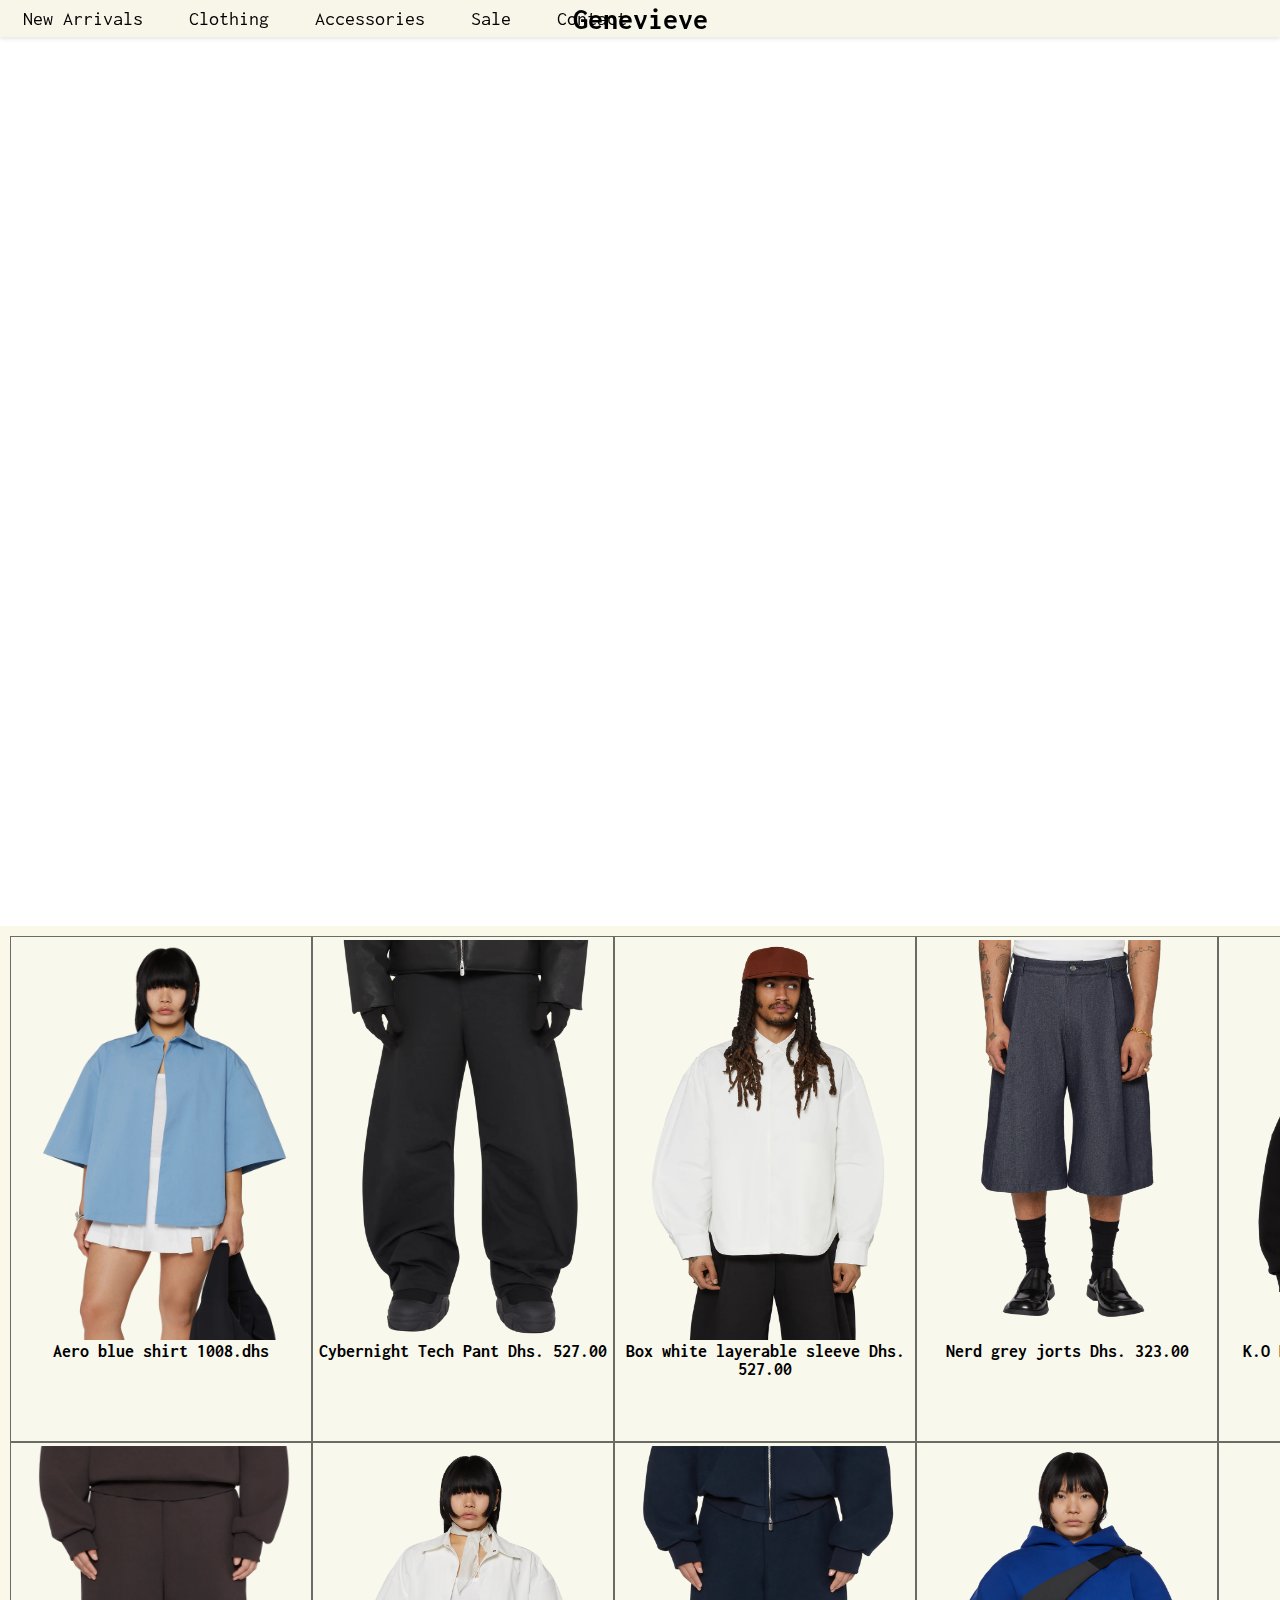
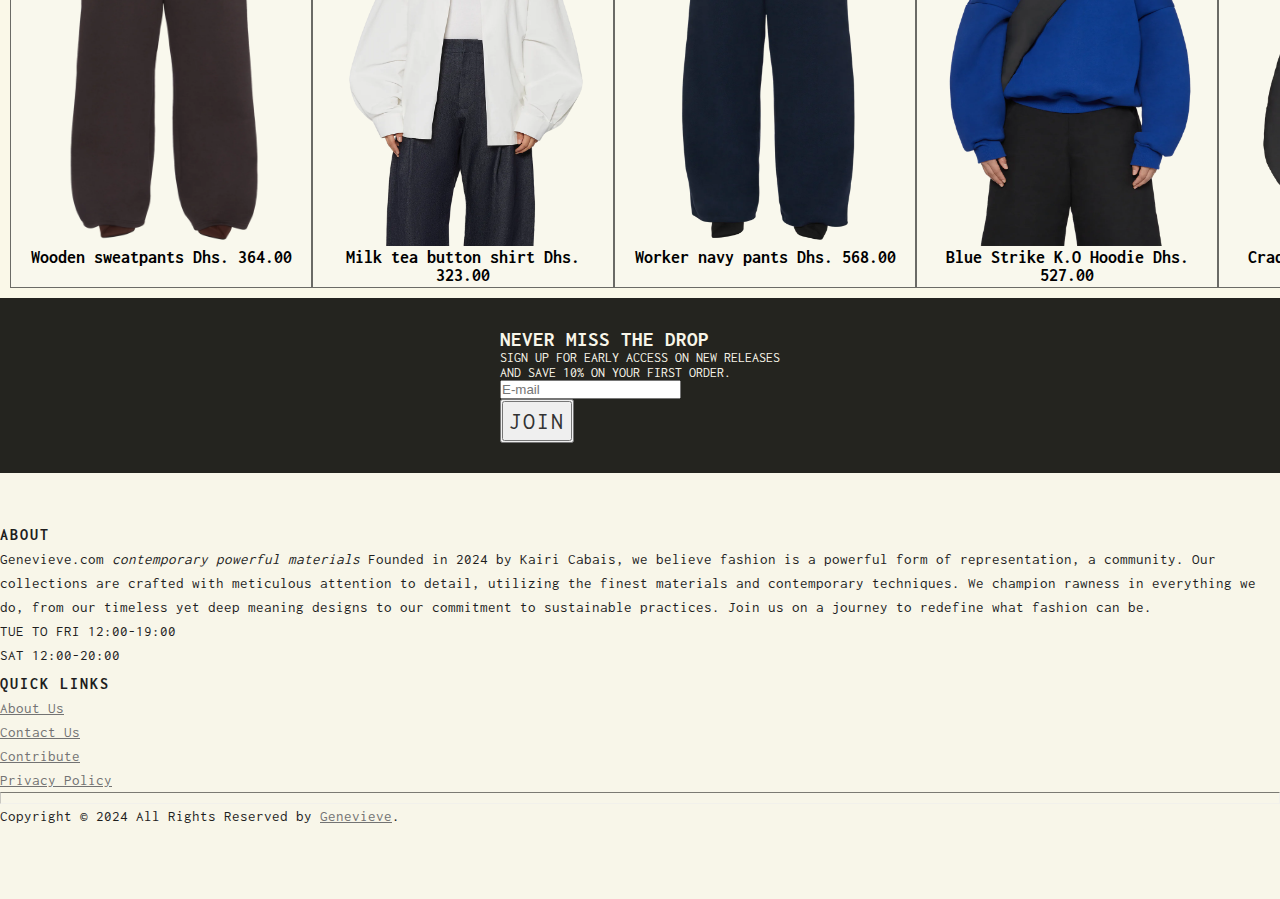
<file: index.html>
<!DOCTYPE html>
<html lang="en">
<head>
    <meta charset="UTF-8">
    <meta name="viewport" content="width=device-width, initial-scale=1.0">
    <link rel="stylesheet" href="style.css"> 
    <link rel="javascript" href="home.js">
    <title>Bruhh.</title>
</head>
<body>
  <script src="home.js"></script>

  <div class="navbar"></div>
    
<!--navbar with logo-->
  <header>
      <nav>
          <ul>
            <li><a href="sale.html">New Arrivals</a></li>
            <li><a href="sale.html">Clothing</a>
              <ul>
                <li><a href="sale.html">Permanent</a></li>
                <li><a href="sale.html">Shirts & Tops</a></li>
                <li><a href="sale.html">T-shirts</a></li>
                <li><a href="sale.html">Dresses</a></li>
                <li><a href="sale.html">Pants & Shorts</a></li>
                <li><a href="sale.html">Pullovers & Sweatershirts</a></li>
                <li><a href="sale.html">Premium</a></li>
                <li><a href="sale.html">Sale</a></li>
              </ul>
            </li>
            <li><a href="#">Accessories</a></li>
            <li><a href="sale.html">Sale</a></li>
            <li><a href="contact.html">Contact</a>
              <ul>
                <li><a href="map.html">Map</a></li>
                <li><a href="#">Form</a></li>
              </ul>
            </li>
          </ul>
            <!-- Centered logo link -->
<div class="topnav-centered">
  <a href="index.html" class="active">Genevieve</a>
</div>
        </nav>
</header>


<!-- automatic Image slideshow-->
<h2 class="w3-center">Automatic Slideshow</h2>
<!-- first img slideshow-->
<div class="slides slowFade">
  <div class="slide">
      <img src="img folder/slideshow01.jpeg" alt="img"/>
  </div>
  <div class="slide">
      <img src="img folder/slideshow02.jpeg" alt="img"/>
  </div>
  <div class="slide">
      <img src="img folder/slideshow03.jpeg" alt="img"/>
  </div>
  <div class="slide">
    <img src="img folder/slideshow04.jpeg" alt="img"/>
  </div>
</div>


<!-- container for products-->
<div class="grid-container">
   <!-- product 1 -->
  <div class="grid-item">
    <img src="img folder/01.png" alt="Aero blue shirt">
        <h2>Aero blue shirt                 1008.dhs</h2>
  </div>
  <!-- product 2 -->
  <div class="grid-item">
    <img src="img folder/02.png" alt="Cybernight Tech Pant">
    <h2>Cybernight Tech Pant                       Dhs. 527.00</h2>
  </div>
   <!-- product 3 -->
  <div class="grid-item">
    <img src="img folder/03.png" alt="Box white layerable sleeve">
    <h2>Box white layerable sleeve                 Dhs. 527.00</h2>
    <br><br><br><br><br>
  </div>
   <!-- product 4 -->
  <div class="grid-item">
    <img src="img folder/04.png" alt="Nerd grey jorts">
    <h2>Nerd grey jorts                            Dhs. 323.00</h2>
  </div>
   <!-- product 5 -->
  <div class="grid-item">
    <img src="img folder/05.png" alt="K.O Night Hoodie">
    <h2>K.O Night Hoodie                           Dhs. 568.00</h2>
  </div>
   <!-- product 6 -->
  <div class="grid-item">
    <img src="img folder/06.png" alt="skirt">
    <h2>Wooden sweatpants                          Dhs. 364.00</h2>
  </div>
   <!-- product 7 -->
  <div class="grid-item">
    <img src="img folder/07.png" alt="Milk tea button shirt ">
    <h2>Milk tea button shirt                     Dhs. 323.00</h2>
  </div>
   <!-- product 8 -->
  <div class="grid-item">
    <img src="img folder/08.png" alt="Worker navy pants">
    <h2>Worker navy pants                         Dhs. 568.00</h2>
  </div>
   <!-- product 9 -->
  <div class="grid-item">
    <img src="img folder/09.png" alt="Blue Strike K.O Hoodie">
    <h2>Blue Strike K.O Hoodie                    Dhs. 527.00</h2>
  </div>
   <!-- product 10 -->
  <div class="grid-item">
    <img src="img folder/10.png" alt="Craddle space grey bag">
        <h2>Craddle space grey bag                Dhs. 568.00</h2>
  </div>
</div>

<!-- newsletter -->
<section class="
    pxs-newsletter
    pxs-newsletter-desktop-alignment-left
    pxs-newsletter-mobile-alignment-top
  ">
  
  <div class="pxs-newsletter-content">
    <div class="pxs-newsletter-header">
      
        <h2 class="pxs-newsletter-heading">
          NEVER MISS THE DROP
        </h2>
      

        <div class="pxs-newsletter-text">
          SIGN UP FOR EARLY ACCESS ON NEW RELEASES<br>
          AND SAVE 10% ON YOUR FIRST ORDER.
          
        </div>
    </div>

    <div class="newsletter-subscription">

  <!-- Begin Mailchimp Signup Form -->
  <div id="mc_embed_signup">
    <form action="https://uy-studio.us10.list-manage.com/subscribe/post?u=9284751802d775d29b8491886&amp;id=8ab26399f6&amp;f_id=002635e2f0" method="post" id="mc-embedded-subscribe-form" name="mc-embedded-subscribe-form" class="validate" target="_self">
      <div id="mc_embed_signup_scroll">

        <div class="mc-field-group">
          <input type="email" value="" placeholder="E-mail" name="EMAIL" class="required email newsletter-email" id="mce-EMAIL" required="">
        </div>
        <div hidden="true"><input type="hidden" name="tags" value="140529"></div>
        <div id="mce-responses" class="clear">
          <div class="response" id="mce-error-response" style="display:none"></div>
          <div class="response" id="mce-success-response" style="display:none"></div>
        </div>
        <!-- real people should not fill this in and expect good things - do not remove this or risk form bot signups-->
        <div style="position: absolute; left: -5000px;" aria-hidden="true"><input type="text" name="b_9284751802d775d29b8491886_8ab26399f6" tabindex="-1" value=""></div>
        <!-- button class for join-->
        <button class="newsletter-submit"><input type="submit" value="JOIN" name="subscribe" id="mc-embedded-subscribe" class="button"></button>
      </div>
    </form>
  </div>
  <!--End mc_embed_signup-->
</div>
  </div>
</section>



<!-- footer fixed at the end of page-->
<footer class="site-footer">
  <div class="footer">
    <div class="row">
      <div class="col-sm-12 col-md-6">
        <h6>About</h6>
        <p class="text-justify">Genevieve.com <i>contemporary powerful materials</i> 
           Founded in 2024 by Kairi Cabais, we believe fashion is a powerful form of representation, a community. Our collections are crafted with meticulous attention to detail, utilizing the finest materials and contemporary techniques. We champion rawness in everything we do, from our timeless yet deep meaning designs to our commitment to sustainable practices. Join us on a journey to redefine what fashion can be.</p>
      </div>

      <div class="Time">
        <p>TUE TO FRI 12:00-19:00 </p> 
        <p>SAT 12:00-20:00</p>
          

      <div class="col-xs-6 col-md-3">
        <h6>Quick Links</h6>
        <ul class="footer-links">
          <li><a href="http://Genevieve.com/about/">About Us</a></li>
          <li><a href="http://genevieve.com/contact/">Contact Us</a></li>
          <li><a href="#">Contribute</a></li>
          <li><a href="http://genevieve.com/privacy-policy/">Privacy Policy</a></li>
        </ul>
      </div>
    </div>
    <hr>
  </div>
  <div class="footer">
    <div class="row">
      <div class="col-md-8 col-sm-6 col-xs-12">
        <p class="copyright-text">Copyright &copy; 2024 All Rights Reserved by 
     <a href="#">Genevieve</a>.
        </p>
      </div>
<!-- social media icons -->
      <div class="col-md-4 col-sm-6 col-xs-12">
        <ul class="social-icons">
          <li><a class="facebook" href="#"><i class="fa fa-facebook"></i></a></li>
          <li><a class="twitter" href="#"><i class="fa fa-twitter"></i></a></li>
          <li><a class="dribbble" href="#"><i class="fa fa-dribbble"></i></a></li>
          <li><a class="linkedin" href="#"><i class="fa fa-linkedin"></i></a></li>   
        </ul>
      </div>
    </div>
  </div>
</footer>




</body>
</html>
</file>
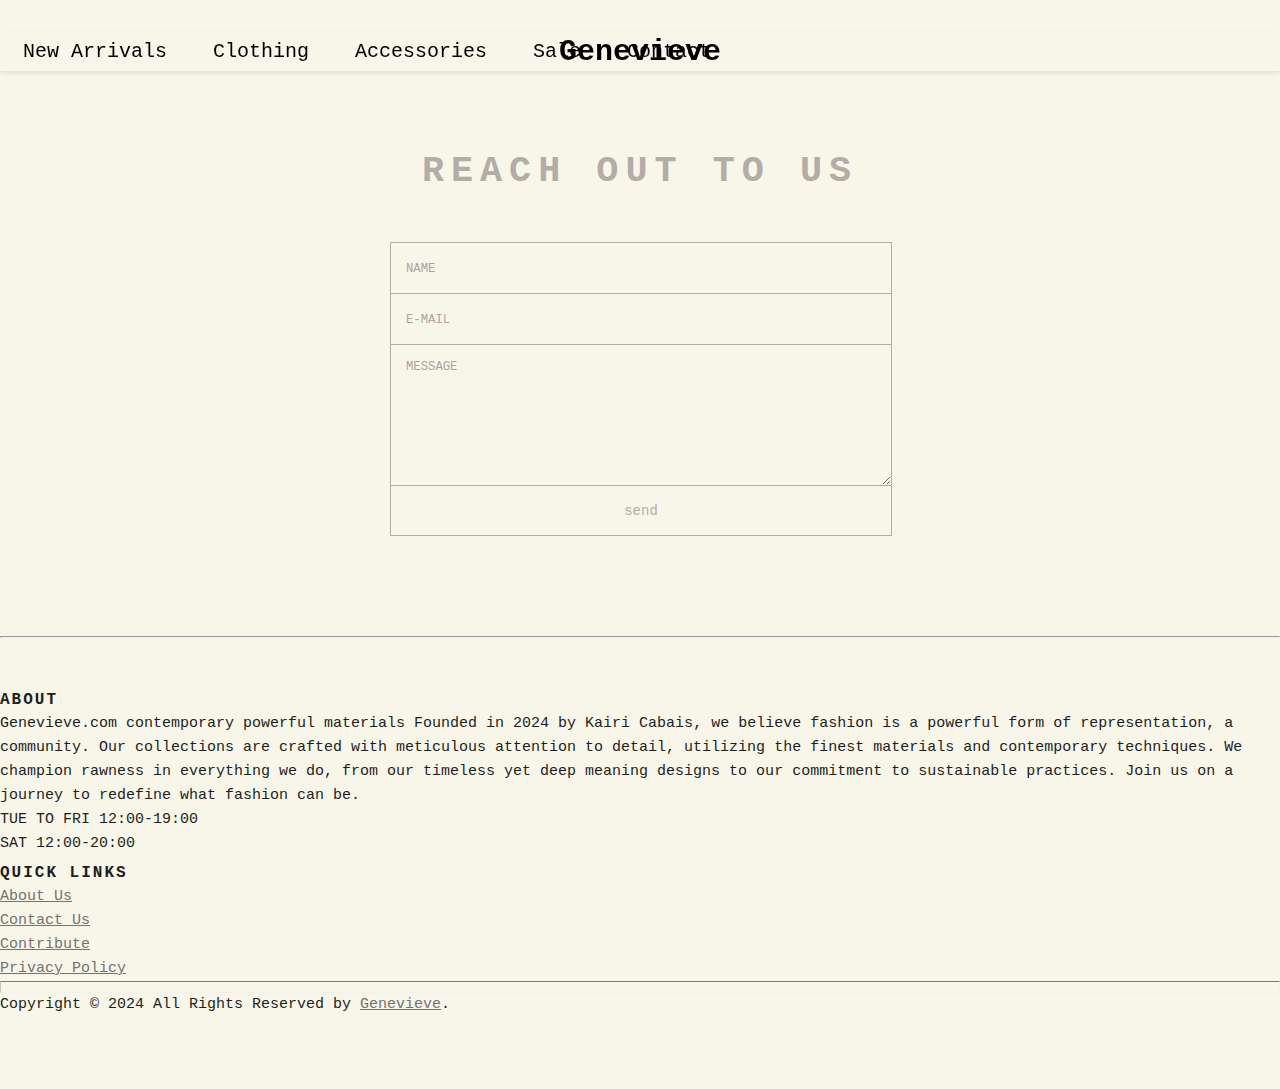
<file: contact.html>
<!-- contact page -->
<!DOCTYPE html>
<html lang="en">
<head>
    <meta charset="UTF-8">
    <meta name="viewport" content="width=device-width, initial-scale=1.0">
    <title>Contact</title>
    <link rel="stylesheet" href="contact.css">
    <link rel="javascript" href="contact.js">
    
</head>
<body>
 
    <div class="navbar"></div>
    <!--navbar with logo-->
      <header>
          <nav>
          <ul>
            <li><a href="sale.html">New Arrivals</a></li>
            <li><a href="sale.html">Clothing</a>
              <ul>
                <li><a href="sale.html">Permanent</a></li>
                <li><a href="sale.html">Shirts & Tops</a></li>
                <li><a href="sale.html">T-shirts</a></li>
                <li><a href="sale.html">Dresses</a></li>
                <li><a href="sale.html">Pants & Shorts</a></li>
                <li><a href="sale.html">Pullovers & Sweatershirts</a></li>
                <li><a href="sale.html">Premium</a></li>
                <li><a href="sale.html">Sale</a></li>
              </ul>
            </li>
            <li><a href="#">Accessories</a></li>
            <li><a href="sale.html">Sale</a></li>
            <li><a href="contact.html">Contact</a>
              <ul>
                <li><a href="map.html">Map</a></li>
                <li><a href="#">Form</a></li>
              </ul>
            </li>
          </ul>
                <!-- Centered logo link -->
    <div class="topnav-centered">
      <a href="index.html" class="active">Genevieve</a>
    </div>
            </nav>
    </header>


<!-- typewriter animated text -->
<section>
<link href="https://fonts.googleapis.com/css?family=Waiting+for+the+Sunrise" rel="stylesheet"  href="contact.css"/>
  <div id="typedtext">hellauurrrr</div>
</section>


<h1>REACH OUT TO US</h1>
<!-- contact form -->
<form id="form" class="topBefore">
		
		  <input id="name" type="text" placeholder="NAME">
		  <input id="email" type="text" placeholder="E-MAIL">
		  <textarea id="message" type="text" placeholder="MESSAGE"></textarea>
  <input id="submit" type="submit" value="send">
</form>


<hr>
<!-- footer fixed at the end of page-->
<footer class="site-footer">
    <div class="footer">
      <div class="row">
        <div class="col-sm-12 col-md-6">
          <h6>About</h6>
          <p class="text-justify">Genevieve.com <i>contemporary powerful materials</i> 
             Founded in 2024 by Kairi Cabais, we believe fashion is a powerful form of representation, a community. Our collections are crafted with meticulous attention to detail, utilizing the finest materials and contemporary techniques. We champion rawness in everything we do, from our timeless yet deep meaning designs to our commitment to sustainable practices. Join us on a journey to redefine what fashion can be.</p>
        </div>
  
        <div class="Time">
          <p>TUE TO FRI 12:00-19:00 </p> 
          <p>SAT 12:00-20:00</p>
            
  
        <div class="col-xs-6 col-md-3">
          <h6>Quick Links</h6>
          <ul class="footer-links">
            <li><a href="http://Genevieve.com/about/">About Us</a></li>
            <li><a href="http://genevieve.com/contact/">Contact Us</a></li>
            <li><a href="#">Contribute</a></li>
            <li><a href="http://genevieve.com/privacy-policy/">Privacy Policy</a></li>
          </ul>
        </div>
      </div>
      <hr>
    </div>
    <div class="footer">
      <div class="row">
        <div class="col-md-8 col-sm-6 col-xs-12">
          <p class="copyright-text">Copyright &copy; 2024 All Rights Reserved by 
       <a href="#">Genevieve</a>.
          </p>
        </div>
  <!-- social media icons -->
        <div class="col-md-4 col-sm-6 col-xs-12">
          <ul class="social-icons">
            <li><a class="facebook" href="#"><i class="fa fa-facebook"></i></a></li>
            <li><a class="twitter" href="#"><i class="fa fa-twitter"></i></a></li>
            <li><a class="dribbble" href="#"><i class="fa fa-dribbble"></i></a></li>
            <li><a class="linkedin" href="#"><i class="fa fa-linkedin"></i></a></li>   
          </ul>
        </div>
      </div>
    </div>
  </footer>
  

</body>
</html>
</file>
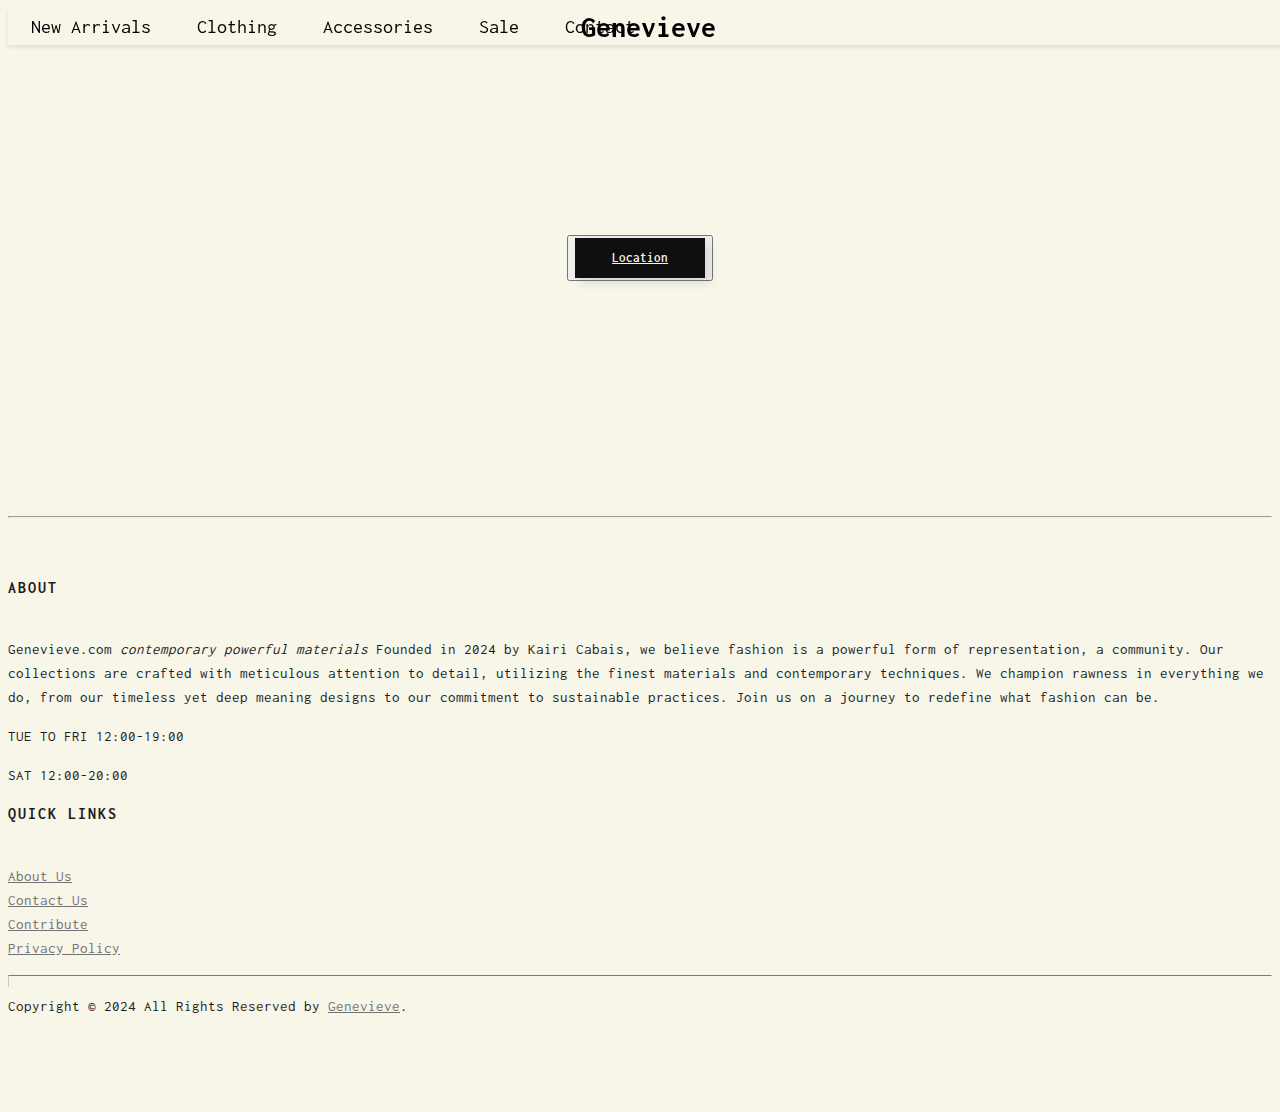
<file: map.html>
<!DOCTYPE html>
<html lang="en">
<head>
    <meta charset="UTF-8">
    <meta name="viewport" content="width=device-width, initial-scale=1.0">
    <title>Document</title>
    <link rel="stylesheet" href="map.css">
    <link rel="javascript" href="map.js">
</head>
<body>


    <div class="navbar"></div>
    <!--navbar with logo-->
      <header>
          <nav>
              <ul>
                <li><a href="sale.html">New Arrivals</a></li>
                <li><a href="sale.html">Clothing</a>
                  <ul>
                    <li><a href="sale.html">Permanent</a></li>
                    <li><a href="sale.html">Shirts & Tops</a></li>
                    <li><a href="sale.html">T-shirts</a></li>
                    <li><a href="sale.html">Dresses</a></li>
                    <li><a href="sale.html">Pants & Shorts</a></li>
                    <li><a href="sale.html">Pullovers & Sweatershirts</a></li>
                    <li><a href="sale.html">Premium</a></li>
                    <li><a href="sale.html">Sale</a></li>
                  </ul>
                </li>
                <li><a href="sale.html">Accessories</a></li>
                <li><a href="sale.html">Sale</a></li>
                <li><a href="contact.html">Contact</a>
                  <ul>
                    <li><a href="#">Map</a></li>
                    <li><a href="#">Form</a></li>
                  </ul>
                </li>
              </ul>
                <!-- Centered logo link -->
    <div class="topnav-centered">
      <a href="index.html" class="active">Genevieve</a>
    </div>
            </nav>
    </header>
    



<!-- location button -->
<div class="container">
  <div class="center">
    <button><a href="https://maps.app.goo.gl/ayjr7h6aESpY2Mms8" class="btn map-link">Location</a></button>
  </div>
</div>      

<!-- line break before footer-->
<hr>


<!-- footer fixed at the end of page-->
<footer class="site-footer">
    <div class="footer">
      <div class="row">
        <div class="col-sm-12 col-md-6">
          <h6>About</h6>
          <p class="text-justify">Genevieve.com <i>contemporary powerful materials</i> 
             Founded in 2024 by Kairi Cabais, we believe fashion is a powerful form of representation, a community. Our collections are crafted with meticulous attention to detail, utilizing the finest materials and contemporary techniques. We champion rawness in everything we do, from our timeless yet deep meaning designs to our commitment to sustainable practices. Join us on a journey to redefine what fashion can be.</p>
        </div>
  
        <div class="Time">
          <p>TUE TO FRI 12:00-19:00 </p> 
          <p>SAT 12:00-20:00</p>
            
  
        <div class="col-xs-6 col-md-3">
          <h6>Quick Links</h6>
          <ul class="footer-links">
            <li><a href="http://Genevieve.com/about/">About Us</a></li>
            <li><a href="http://genevieve.com/contact/">Contact Us</a></li>
            <li><a href="#">Contribute</a></li>
            <li><a href="http://genevieve.com/privacy-policy/">Privacy Policy</a></li>
          </ul>
        </div>
      </div>
      <hr>
    </div>
    <div class="footer">
      <div class="row">
        <div class="col-md-8 col-sm-6 col-xs-12">
          <p class="copyright-text">Copyright &copy; 2024 All Rights Reserved by 
       <a href="#">Genevieve</a>.
          </p>
        </div>
  <!-- social media icons -->
        <div class="col-md-4 col-sm-6 col-xs-12">
          <ul class="social-icons">
            <li><a class="facebook" href="#"><i class="fa fa-facebook"></i></a></li>
            <li><a class="twitter" href="#"><i class="fa fa-twitter"></i></a></li>
            <li><a class="dribbble" href="#"><i class="fa fa-dribbble"></i></a></li>
            <li><a class="linkedin" href="#"><i class="fa fa-linkedin"></i></a></li>   
          </ul>
        </div>
      </div>
    </div>
  </footer>

</body>
</html>
</file>
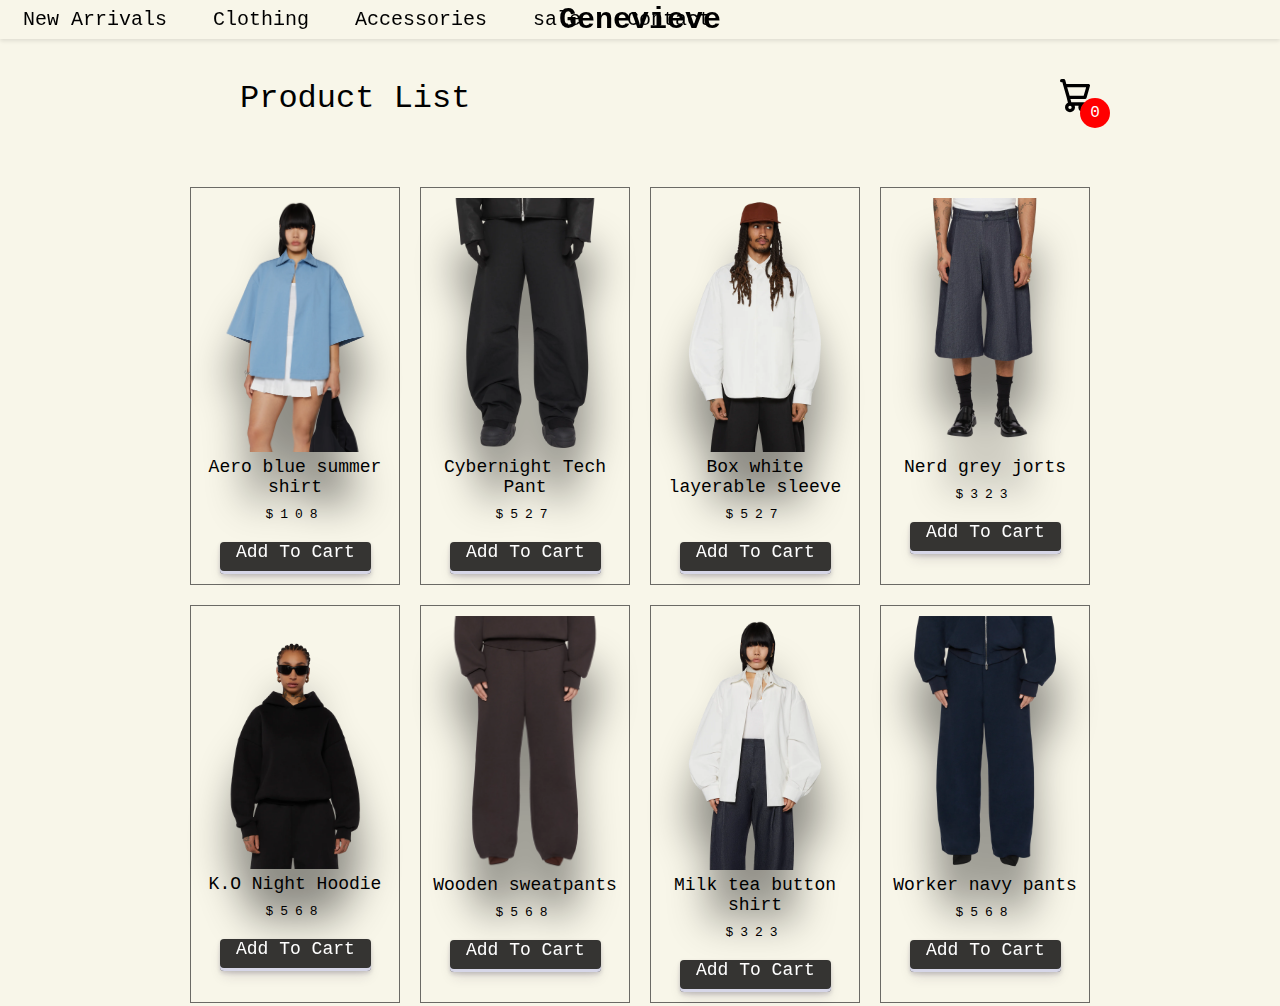
<file: sale.html>
<!-- JSON addiction for shopping cart -->
<!DOCTYPE html>
<html lang="en">
<head>
    <meta charset="UTF-8">
    <meta name="viewport" content="width=device-width, initial-scale=1.0">
    <title>Shopping Cart</title>
    <link rel="stylesheet" href="sale.css">
    <link rel="javascript" href="sale.js">
</head>
<body class="">
    
    <div class="navbar"></div>
    
    <!--navbar with logo-->
      <header>
          <nav>
              <ul>
                <li><a href="sale.html">New Arrivals</a></li>
                <li><a href="sale.html">Clothing</a>
                  <ul>
                    <li><a href="sale.html">Permanent</a></li>
                    <li><a href="sale.html">Shirts & Tops</a></li>
                    <li><a href="sale.html">T-shirts</a></li>
                    <li><a href="sale.html">Dresses</a></li>
                    <li><a href="sale.html">Pants & Shorts</a></li>
                    <li><a href="sale.html">Pullovers & Sweatershirts</a></li>
                    <li><a href="sale.html">Premium</a></li>
                    <li><a href="sale.html">Sale</a></li>
                  </ul>
                </li>
                <li><a href="sale.html">Accessories</a></li>
                <li><a href="sale.html">sale</a></li>
                <li><a href="contact.html">Contact</a>
                  <ul>
                    <li><a href="map.html">Map</a></li>
                    <li><a href="#">Form</a></li>
                  </ul>
                </li>
              </ul>
                <!-- Centered logo link -->
    <div class="topnav-centered">
      <a href="index.html" class="active">Genevieve</a>
    </div>
            </nav>
    </header>
    


    <div class="container">
        <section>
            <div class="title">Product List</div>
            <div class="icon-cart">
                <svg aria-hidden="true" xmlns="http://www.w3.org/2000/svg" fill="none" viewBox="0 0 18 20">
                    <path stroke="currentColor" stroke-linecap="round" stroke-linejoin="round" stroke-width="2" d="M6 15a2 2 0 1 0 0 4 2 2 0 0 0 0-4Zm0 0h8m-8 0-1-4m9 4a2 2 0 1 0 0 4 2 2 0 0 0 0-4Zm-9-4h10l2-7H3m2 7L3 4m0 0-.792-3H1"/>
                </svg>
                <span>0</span>
            </div>
        </section>
        <div class="listProduct">

        </div>
    </div>
    <div class="cartTab">
        <h1>Shopping Cart</h1>
        <div class="listCart">
            
        </div>
        <div class="btn">
            <button class="close">CLOSE</button>
            <button class="checkOut">Check Out</button>
        </div>
    </div>

    <script src="sale.js"></script>



</body>
</html>
</file>
<file: style.css>
@import url('https://fonts.googleapis.com/css2?family=Inconsolata:wght@200..900&display=swap');
/*font for my whole website*/
body {
  font-family: "Inconsolata", monospace;
  font-optical-sizing: auto;
  font-weight: 400u;
  font-style: normal;
  font-variation-settings: 
  "wdth" 100;
}

div.gallery {
    border: 1px solid #ccc;
  }
  div.gallery:hover {
    border: 1px solid #777;
  }
  div.gallery img {
    height: 357px;
    width: 300px;
  } 
  div.desc {
    padding: 15px;
    text-align: center;
  } 
  * {
    margin: 0%;
    box-sizing: border-box;
  }
  .responsive {
    padding: 0 6px;
    float: left;
    width: 24.99999%;
  }
  @media only screen and (max-width: 700px) {
    .responsive {
      width: 49.99999%;
      margin: 6px 0;
    }
  }
  @media only screen and (max-width: 500px) {
    .responsive {
      width: 100%;
    }
  }
  .clearfix:after {
    content: "";
    display: table;
    clear: both;
  }




/*header for the navbar design*/
  header {
    background-color: #f8f6e9;
    width: 100%;
    position: fixed;
    top: 20;
    left: 20;
    z-index: 500;
    display: flex;
    justify-content: auto;
    align-items: auto;
    padding: 5px 0;
    box-shadow: 0 2px 4px rgba(0, 0, 0, 0.1);
    font-family: "Inconsolata", monospace;
    font-optical-sizing: auto;
    font-weight: 300;
    font-style: normal;
    font-variation-settings: 
    "wdth" 100;
  }
  
  
/*navbar*/
nav {
  display: flex;
  flex-direction: column;
  align-items: center;
}

nav ul {
  list-style-type: none;
  padding: 0;
  margin: 0;
  display: flex;
  justify-content: center;
}

nav ul li {
  margin: 0 20px;
}
nav ul li a {
  text-decoration: none;
  color: black;
  font-size: 20px; /* Increased font size */
  font-weight: 400; /*font weight*/
}
/*underline text on hover*/
nav ul li a:hover {
  text-decoration: underline;
  
}
/*extra nav dropdown*/
nav ul li a {
  padding: 3px;
  display:inline-block;
  color:rgb(0, 0, 0);
  text-decoration:none;
}
nav ul li ul {
  display:none;
  position:auto;
  left:0;
  background:#f8f6e9;
  float:auto;
}
nav ul li ul li {
  width:100%;
  border-bottom:1px solid rgba(255, 255, 255, 0);
}
nav ul li:hover ul {
  display:block;
}

/* Centered section inside the top navigation */
.topnav-centered a {
  float: none;
  position: absolute;
  top: 50%;
  left: 50%;
  transform: translate(-50%, -50%);
  font-weight: bold;
  text-decoration: none;
  font-size: 30px;
  color: black;
}

/* Right-aligned section inside the top navigation */
.topnav-right {
  float: right;
  background-color: #f8f6e9;
}



/* image slideshow*/
* {
  padding: 0;
  margin: 0;
  box-sizing: border-box;
}
.slowFade {
  display: flex;
  align-items: flex-start;
  background: #fff;
  height: 100vh;
  overflow: hidden;
  position: relative;
}
.slowFade .slide img {
  position: absolute;
  min-width: 100%;
  min-height: 100%;
  height: auto;
  background: #000;
  -webkit-backface-visibility: hidden;
          backface-visibility: hidden;
  opacity: 0;
          animation: slowFade 32s infinite;
}
.slowFade .slide:nth-child(3) img {
  -webkit-animation-delay: 8s;
          animation-delay: 8s;
}
.slowFade .slide:nth-child(2) img {
  -webkit-animation-delay: 16s;
          animation-delay: 16s;
}
.slowFade .slide:nth-child(1) img {
  -webkit-animation-delay: 24s;
          animation-delay: 24s;
}
@keyframes slowFade {
  25% {
      opacity: 1;
      transform: scale(1) rotate(0);
  }
  40% {
      opacity: 0;
  }
}
@-webkit-keyframes slowFade {
  25% {
      opacity: 1;
      transform: scale(1) rotate(0);
  }
  40% {
      opacity: 0;
  }
}



/*grid container for products*/
.grid-container {
  display: grid;
  column-gap: 0px;
  grid-template-columns: auto auto auto auto auto;
  background-color: rgb(250, 248, 232);
  padding: 10px;
}

.grid-item {
  background-color: rgb(249, 248, 237);
    border: 1px solid rgba(0, 0, 0, 0.568);
    padding: 1%;
    font-size: 12px;
    font-weight: 100;
    text-align: center;
    font-style: light;
    font-variation-settings: 
    "wdth" 100;
  }
/*image sizing inside each container*/
img {
  width:300px;
  height:400px;
}




/*input contact form*/
input[type=text] {
  width: 100%;
  padding: 12px 20px;
  margin: 8px 0;
  box-sizing: border-box;
  border: none;
  border-bottom: 2px solid rgb(0, 0, 0);
}



/*input newsletter*/
.pxs-newsletter {
  width: 100vw;
  padding: 30px;
}
.pxs-newsletter {
  position: relative;
  display: flex;
  align-items: center;
  justify-content: center;
  max-width: 100%;
  margin: 0 auto;
  font-size: 14px;
  background-color: #24241f;
  fill: #24241f;
  color: #f8f6e9;
}
section {
  display: block;
  background-color: #24241f;
}
* {
  box-sizing: border-box;
}
user agent stylesheet
section {
  display: block;
  unicode-bidi: isolate;
}

/* button span*/
.button {
  transition-duration: 0.4s;
}
.button:hover {
  background-color:#24241f; 
  color: white;
}
.button{
  display: block;
  font-size: 24px;
  font-family: "Inconsolata", monospace;
  text-decoration: none;
  color: #333;
  padding: 5px;
  letter-spacing: 2px;
  transition: all .25s;
}
.button:hover{
  letter-spacing: 20px; /*letter span on hover*/
}




/*footer*/
.site-footer {
  background-color: #f8f6e9;
  padding: 45px 0 20px;
  font-size: 15px;
  line-height: 24px;
  color: #1e1e1e;
}
.site-footer hr {
  border-top-color: #1e1e1e;
  opacity: 0.5;
  padding: 5px;
}
.site-footer hr.small {
  margin: 20px 0;
}
.site-footer h6 {
  color: #1e1e1e;
  font-size: 16px;
  text-transform: uppercase;
  margin-top: 5px;
  letter-spacing: 2px;
}
.site-footer a {
  color: #737373;
}
.site-footer a:hover {
  color: #3366cc;
  text-decoration: none;
}
.footer-links {
  padding-left: 0;
  list-style: none;
}
.footer-links li {
  display: block;
}
.footer-links a {
  color: #737373;
}
.footer-links a:active,
.footer-links a:focus,
.footer-links a:hover {
  color: #3366cc;
  text-decoration: none;
}
.footer-links.inline li {
  display: inline-block;
}
.site-footer .social-icons {
  text-align: right;
}
.site-footer .social-icons a {
  width: 40px;
  height: 40px;
  line-height: 40px;
  margin-left: 6px;
  margin-right: 0;
  border-radius: 100%;
  background-color: #f8f6e9;
}
.copyright-text {
  margin: 0;
}
@media (max-width: 991px) {
  .site-footer [class^="col-"] {
    margin-bottom: 30px;
  }
}
@media (max-width: 767px) {
  .site-footer {
    padding-bottom: 0;
  }
  .site-footer .copyright-text,
  .site-footer .social-icons {
    text-align: center;
  }
}
.social-icons {
  padding-left: 0;
  margin-bottom: 0;
  list-style: none;
}
.social-icons li {
  display: inline-block;
  margin-bottom: 4px;
}
.social-icons li.title {
  margin-right: 15px;
  text-transform: uppercase;
  color: #96a2b2;
  font-weight: 700;
  font-size: 13px;
}
.social-icons a {
  background-color: #eceeef;
  color: #818a91;
  font-size: 16px;
  display: inline-block;
  line-height: 44px;
  width: 44px;
  height: 44px;
  text-align: center;
  margin-right: 8px;
  border-radius: 100%;
  -webkit-transition: all 0.2s linear;
  -o-transition: all 0.2s linear;
  transition: all 0.2s linear;
}
.social-icons a:active,
.social-icons a:focus,
.social-icons a:hover {
  color: #fff;
  background-color:#f8f6e9;
}
.social-icons.size-sm a {
  line-height: 34px;
  height: 34px;
  width: 34px;
  font-size: 14px;
}
.social-icons a.facebook:hover {
  background-color: #3b5998;
}
.social-icons a.twitter:hover {
  background-color: #00aced;
}
.social-icons a.linkedin:hover {
  background-color: #007bb6;
}
.social-icons a.dribbble:hover {
  background-color: #ea4c89;
}
@media (max-width: 767px) {
  .social-icons li.title {
    display: block;
    margin-right: 0;
    font-weight: 600;
  }
div.Time {
    position: absolute;
    top: 80px;
    right: 0;
    width: 200px;
    height: 100px;
    border: 3px solid #73AD21;
  }
}
</file>
<file: contact.css>
/*contact page*/

*{
    margin: 0px;
    font-family: "Inconsolata", monospace;
    font-optical-sizing: auto;
    font-weight: 400u;
    font-style: normal;
    font-variation-settings: 
    "wdth" 100;
}

/*header for the navbar design*/
header {
    background-color: #f8f6e9;
    width: 100%;
    position: fixed;
    top: 20;
    left: 20;
    z-index: 500;
    display: flex;
    justify-content: auto;
    align-items: auto;
    padding: 5px 0;
    box-shadow: 0 2px 4px rgba(0, 0, 0, 0.1);
    font-family: "Inconsolata", monospace;
    font-optical-sizing: auto;
    font-weight: 300;
    font-style: normal;
    font-variation-settings: 
    "wdth" 100;
  }
  
  
/*navbar*/
nav {
  display: flex;
  flex-direction: column;
  align-items: center;
}

nav ul {
  list-style-type: none;
  padding: 0;
  margin: 0;
  display: flex;
  justify-content: center;
}

nav ul li {
  margin: 0 20px;
}
nav ul li a {
  text-decoration: none;
  color: black;
  font-size: 20px; /* Increased font size */
  font-weight: 400; /*font weight*/
}
/*underline text on hover*/
nav ul li a:hover {
  text-decoration: underline;
  
}
/*extra nav dropdown*/
nav ul li a {
  padding: 3px;
  display:inline-block;
  color:rgb(0, 0, 0);
  text-decoration:none;
}
nav ul li ul {
  display:none;
  position:auto;
  left:0;
  background:#f8f6e9;
  float:auto;
}
nav ul li ul li {
  width:100%;
  border-bottom:1px solid rgba(255, 255, 255, 0);
}
nav ul li:hover ul {
  display:block;
}
/* Centered section inside the top navigation */
.topnav-centered a {
  float: none;
  position: absolute;
  top: 50%;
  left: 50%;
  transform: translate(-50%, -50%);
  font-weight: bold;
  text-decoration: none;
  font-size: 30px;
  color: black;
}
/* Right-aligned section inside the top navigation */
.topnav-right {
  float: right;
  background-color: #f8f6e9;
}

/*sticky navbar on top*/
.navbar {
    padding: 16px;

  }
.sticky {
    position: fixed;
    top: 0;
    width: 100%;
  }
  
  .sticky + .navbar {
    padding-top: 60px;
  }





  @import url('https://fonts.googleapis.com/css2?family=Inconsolata:wght@200..900&display=swap');
  /*font for my whole website*/
  body {
    font-family: "Inconsolata", monospace;
    font-optical-sizing: auto;
    font-weight: 400u;
    font-style: normal;
    font-variation-settings: 
    "wdth" 100;
  }

input::-webkit-input-placeholder, textarea::-webkit-input-placeholder {
  color: #f8f6e9;
  font-size: 0.875em;
}

input:focus::-webkit-input-placeholder, textarea:focus::-webkit-input-placeholder {
  color: #bbb5af;
}

input::-moz-placeholder, textarea::-moz-placeholder {
  color: #aca49c;
  font-size: 0.875em;
}

input:focus::-moz-placeholder, textarea:focus::-moz-placeholder {
  color: #bbb5af;
}

input::placeholder, textarea::placeholder {
  color: #aca49c;
  font-size: 0.875em;
}

input:focus::placeholder, textarea::focus:placeholder {
  color: #bbb5af;
}

input::-ms-placeholder, textarea::-ms-placeholder {
  color: #aca49c;
  font-size: 0.875em;
}

input:focus::-ms-placeholder, textarea:focus::-ms-placeholder {
  color: #bbb5af;
}

/* on hover placeholder */

input:hover::-webkit-input-placeholder, textarea:hover::-webkit-input-placeholder {
  color: #e2dedb;
  font-size: 0.875em;
}

input:hover:focus::-webkit-input-placeholder, textarea:hover:focus::-webkit-input-placeholder {
  color: #cbc6c1;
}

input:hover::-moz-placeholder, textarea:hover::-moz-placeholder {
  color: #e2dedb;
  font-size: 0.875em;
}

input:hover:focus::-moz-placeholder, textarea:hover:focus::-moz-placeholder {
  color: #cbc6c1;
}

input:hover::placeholder, textarea:hover::placeholder {
  color: #e2dedb;
  font-size: 0.875em;
}

input:hover:focus::placeholder, textarea:hover:focus::placeholder {
  color: #cbc6c1;
}

input:hover::placeholder, textarea:hover::placeholder {
  color: #e2dedb;
  font-size: 0.875em;
}

input:hover:focus::-ms-placeholder, textarea:hover::focus:-ms-placeholder {
  color: #cbc6c1;
}

body {
    background: #f8f6e9;
    color: #b3aca7;
    font-family: "Inconsolata", monospace;
    font-optical-sizing: auto;
    font-weight: 400u;
    font-style: normal;
    font-variation-settings: 
    "wdth" 100;
  }

h1 {
  position: relative;
  margin: 100px 0 25px 0;
  font-size: 2.3em;
  text-align: center;
  letter-spacing: 7px;
}

#form {
  position: relative;
  width: 500px;
  margin: 50px auto 100px auto;
}

/*e-mail and name boxes*/
input {
  font-size: 0.875em;
  width: 470px;
  height: 50px;
  padding: 0px 15px 0px 15px;
  font-family: "Inconsolata", monospace;
  font-optical-sizing: auto;
  font-weight: 400u;
  font-style: normal;
  font-variation-settings: 
  "wdth" 100;
  
  background: transparent;
  outline: none;
  color: #3e2a15;
  
  border: solid 1px #b3aca7;
  border-bottom: none;
/*animation on hover in input boxes*/
  transition: all 0.3s ease-in-out;
  -webkit-transition: all 0.3s ease-in-out;
  -moz-transition: all 0.3s ease-in-out;
  -ms-transition: all 0.3s ease-in-out;
}
input:hover {
  background: #b3aca7;
  color: #e2dedb;
}

/*message box*/
textarea {
  width: 470px;
  max-width: 470px;
  height: 110px;
  max-height: 110px;
  padding: 15px;
  
  background: transparent;
  outline: none;
/*font settings*/
  color: #726659;
  font-family: "Inconsolata", monospace;
  font-optical-sizing: auto;
  font-weight: 400u;
  font-style: normal;
  font-variation-settings: 
  "wdth" 100;
  font-size: 0.875em;
  
  border: solid 1px #b3aca7;
  
  transition: all 0.3s ease-in-out;
  -webkit-transition: all 0.3s ease-in-out;
  -moz-transition: all 0.3s ease-in-out;
  -ms-transition: all 0.3s ease-in-out;
}

textarea:hover {
  background: #b3aca7;
  color: #e2dedb;
}

/*submit box*/
#submit {
  width: 502px;
  padding: 0;
  margin: -5px 0px 0px 0px;
/*font settings*/
  font-family: "Inconsolata", monospace;
  font-optical-sizing: auto;
  font-weight: 400u;
  font-style: normal;
  font-variation-settings: 
  "wdth" 100;
  font-size: 0.875em;
  color: #b3aca7;
  
  outline:none;
  cursor: pointer;
  
  border: solid 1px #b3aca7;
  border-top: none;
}
/*hover color*/
#submit:hover {
  color: #e2dedb; 
}




  
/*footer*/
.site-footer {
    background-color: #f8f6e9;
    padding: 45px 0 20px;
    font-size: 15px;
    line-height: 24px;
    color: #1e1e1e;
  }
  .site-footer hr {
    border-top-color: #1e1e1e;
    opacity: 0.5;
    padding: 5px;
  }
  .site-footer hr.small {
    margin: 20px 0;
  }
  .site-footer h6 {
    color: #1e1e1e;
    font-size: 16px;
    text-transform: uppercase;
    margin-top: 5px;
    letter-spacing: 2px;
  }
  .site-footer a {
    color: #737373;
  }
  .site-footer a:hover {
    color: #3366cc;
    text-decoration: none;
  }
  .footer-links {
    padding-left: 0;
    list-style: none;
  }
  .footer-links li {
    display: block;
  }
  .footer-links a {
    color: #737373;
  }
  .footer-links a:active,
  .footer-links a:focus,
  .footer-links a:hover {
    color: #3366cc;
    text-decoration: none;
  }
  .footer-links.inline li {
    display: inline-block;
  }
  .site-footer .social-icons {
    text-align: right;
  }
  .site-footer .social-icons a {
    width: 40px;
    height: 40px;
    line-height: 40px;
    margin-left: 6px;
    margin-right: 0;
    border-radius: 100%;
    background-color: #f8f6e9;
  }
  .copyright-text {
    margin: 0;
  }
  @media (max-width: 991px) {
    .site-footer [class^="col-"] {
      margin-bottom: 30px;
    }
  }
  @media (max-width: 767px) {
    .site-footer {
      padding-bottom: 0;
    }
    .site-footer .copyright-text,
    .site-footer .social-icons {
      text-align: center;
    }
  }
  .social-icons {
    padding-left: 0;
    margin-bottom: 0;
    list-style: none;
  }
  .social-icons li {
    display: inline-block;
    margin-bottom: 4px;
  }
  .social-icons li.title {
    margin-right: 15px;
    text-transform: uppercase;
    color: #96a2b2;
    font-weight: 700;
    font-size: 13px;
  }
  .social-icons a {
    background-color: #eceeef;
    color: #818a91;
    font-size: 16px;
    display: inline-block;
    line-height: 44px;
    width: 44px;
    height: 44px;
    text-align: center;
    margin-right: 8px;
    border-radius: 100%;
    -webkit-transition: all 0.2s linear;
    -o-transition: all 0.2s linear;
    transition: all 0.2s linear;
  }
  .social-icons a:active,
  .social-icons a:focus,
  .social-icons a:hover {
    color: #fff;
    background-color:#f8f6e9;
  }
  .social-icons.size-sm a {
    line-height: 34px;
    height: 34px;
    width: 34px;
    font-size: 14px;
  }
  .social-icons a.facebook:hover {
    background-color: #3b5998;
  }
  .social-icons a.twitter:hover {
    background-color: #00aced;
  }
  .social-icons a.linkedin:hover {
    background-color: #007bb6;
  }
  .social-icons a.dribbble:hover {
    background-color: #ea4c89;
  }
  @media (max-width: 767px) {
    .social-icons li.title {
      display: block;
      margin-right: 0;
      font-weight: 600;
    }
  div.Time {
      position: absolute;
      top: 80px;
      right: 0;
      width: 200px;
      height: 100px;
      border: 3px solid #73AD21;
    }
  }
</file>
<file: map.css>
/* map */

@import url('https://fonts.googleapis.com/css2?family=Inconsolata:wght@200..900&display=swap');
/*font for my whole website*/
body {
  font-family: "Inconsolata", monospace;
  font-optical-sizing: auto;
  font-weight: 400u;
  font-style: normal;
  font-variation-settings: 
  "wdth" 100;
  background-color: #f8f6e9;
}





/*Center Location Button*/
.container { 
    height: 200px;
    position: relative;
    border: 0 ; 
    padding:150px;
  }
.center {
    margin: 0;
    position: absolute;
    top: 50%;
    left: 50%;
    -ms-transform: translate(-50%, -50%);
    transform: translate(-50%, -50%);
}

.btn {
    width: 130px;
    height: 40px;
    display: flex;
    align-items: center;
    justify-content: center;
    background-color: rgb(15, 15, 15);
    border: none;
    color: #f8f6e9;
    font-weight: 600;
    gap: 8px;
    cursor: pointer;
    box-shadow: 5px 5px 10px rgba(0, 0, 0, 0.103);
    position: relative;
    overflow: hidden;
    transition-duration: .3s;
    /*font*/
    font-family: "Inconsolata", monospace;
    font-optical-sizing: auto;
    font-weight: 400u;
    font-style: normal;
    font-variation-settings: 
    "wdth" 100;
  }
  
  .svgIcon {
    width: 16px;
  }
  
  .svgIcon path {
    fill: white;
  }
  
  .btn::before {
    width: 130px;
    height: 130px;
    position: absolute;
    content: "";
    background-color: white;
    border-radius: 50%;
    left: -100%;
    top: 0;
    transition-duration: .3s;
    mix-blend-mode: difference;
  }
  
  .btn:hover::before {
    transition-duration: .3s;
    transform: translate(100%,-50%);
    border-radius: 0;
  }
  
  .btn:active {
    transform: translate(5px,5px);
    transition-duration: .3s;
  }




/*header for the navbar design*/
header {
    background-color: #f8f6e9;
    width: 100%;
    position: fixed;
    top: 20;
    left: 20;
    z-index: 500;
    display: flex;
    justify-content: auto;
    align-items: auto;
    padding: 5px 0;
    box-shadow: 0 2px 4px rgba(0, 0, 0, 0.1);
    font-family: "Inconsolata", monospace;
    font-optical-sizing: auto;
    font-weight: 300;
    font-style: normal;
    font-variation-settings: 
    "wdth" 100;
  }
  
  
/*navbar*/
nav {
  display: flex;
  flex-direction: column;
  align-items: center;
}

nav ul {
  list-style-type: none;
  padding: 0;
  margin: 0;
  display: flex;
  justify-content: center;
}

nav ul li {
  margin: 0 20px;
}
nav ul li a {
  text-decoration: none;
  color: black;
  font-size: 20px; /* Increased font size */
  font-weight: 400; /*font weight*/
}
/*underline text on hover*/
nav ul li a:hover {
  text-decoration: underline;
  
}
/*extra nav dropdown*/
nav ul li a {
  padding: 3px;
  display:inline-block;
  color:rgb(0, 0, 0);
  text-decoration:none;
}
nav ul li ul {
  display:none;
  position:auto;
  left:0;
  background:#f8f6e9;
  float:auto;
}
nav ul li ul li {
  width:100%;
  border-bottom:1px solid rgba(255, 255, 255, 0);
}
nav ul li:hover ul {
  display:block;
}

/* Centered section inside the top navigation */
.topnav-centered a {
  float: none;
  position: absolute;
  top: 50%;
  left: 50%;
  transform: translate(-50%, -50%);
  font-weight: bold;
  text-decoration: none;
  font-size: 30px;
  color: black;
}

/* Right-aligned section inside the top navigation */
.topnav-right {
  float: right;
  background-color: #f8f6e9;
}


/*footer*/
.site-footer {
    background-color: #f8f6e9;
    padding: 45px 0 20px;
    font-size: 15px;
    line-height: 24px;
    color: #1e1e1e;
  }
  .site-footer hr {
    border-top-color: #1e1e1e;
    opacity: 0.5;
    padding: 5px;
  }
  .site-footer hr.small {
    margin: 20px 0;
  }
  .site-footer h6 {
    color: #1e1e1e;
    font-size: 16px;
    text-transform: uppercase;
    margin-top: 5px;
    letter-spacing: 2px;
  }
  .site-footer a {
    color: #737373;
  }
  .site-footer a:hover {
    color: #3366cc;
    text-decoration: none;
  }
  .footer-links {
    padding-left: 0;
    list-style: none;
  }
  .footer-links li {
    display: block;
  }
  .footer-links a {
    color: #737373;
  }
  .footer-links a:active,
  .footer-links a:focus,
  .footer-links a:hover {
    color: #3366cc;
    text-decoration: none;
  }
  .footer-links.inline li {
    display: inline-block;
  }
  .site-footer .social-icons {
    text-align: right;
  }
  .site-footer .social-icons a {
    width: 40px;
    height: 40px;
    line-height: 40px;
    margin-left: 6px;
    margin-right: 0;
    border-radius: 100%;
    background-color: #f8f6e9;
  }
  .copyright-text {
    margin: 0;
  }
  @media (max-width: 991px) {
    .site-footer [class^="col-"] {
      margin-bottom: 30px;
    }
  }
  @media (max-width: 767px) {
    .site-footer {
      padding-bottom: 0;
    }
    .site-footer .copyright-text,
    .site-footer .social-icons {
      text-align: center;
    }
  }
  .social-icons {
    padding-left: 0;
    margin-bottom: 0;
    list-style: none;
  }
  .social-icons li {
    display: inline-block;
    margin-bottom: 4px;
  }
  .social-icons li.title {
    margin-right: 15px;
    text-transform: uppercase;
    color: #96a2b2;
    font-weight: 700;
    font-size: 13px;
  }
  .social-icons a {
    background-color: #eceeef;
    color: #818a91;
    font-size: 16px;
    display: inline-block;
    line-height: 44px;
    width: 44px;
    height: 44px;
    text-align: center;
    margin-right: 8px;
    border-radius: 100%;
    -webkit-transition: all 0.2s linear;
    -o-transition: all 0.2s linear;
    transition: all 0.2s linear;
  }
  .social-icons a:active,
  .social-icons a:focus,
  .social-icons a:hover {
    color: #fff;
    background-color:#f8f6e9;
  }
  .social-icons.size-sm a {
    line-height: 34px;
    height: 34px;
    width: 34px;
    font-size: 14px;
  }
  .social-icons a.facebook:hover {
    background-color: #3b5998;
  }
  .social-icons a.twitter:hover {
    background-color: #00aced;
  }
  .social-icons a.linkedin:hover {
    background-color: #007bb6;
  }
  .social-icons a.dribbble:hover {
    background-color: #ea4c89;
  }
  @media (max-width: 767px) {
    .social-icons li.title {
      display: block;
      margin-right: 0;
      font-weight: 600;
    }
  div.Time {
      position: absolute;
      top: 80px;
      right: 0;
      width: 200px;
      height: 100px;
      border: 3px solid #73AD21;
    }
  }
</file>
<file: sale.css>
body{
    margin: 0;
    font-family: "Inconsolata", monospace;
    font-optical-sizing: auto;
    font-weight: 100;
    font-style: normal;
    font-variation-settings: 
    "wdth" 100;
    background-color: #f8f6e9;
}
/*grid container*/
.container{
    width: 900px;
    margin: auto;
    max-width: 90vw;
    text-align: center;
    padding-top: 10px;
    column-gap: 0px;
    transition: transform .5s;
}
svg{
    width: 30px;
}
section{
    display: flex;
    justify-content: space-between;
    align-items: center;
    padding: 20px 0;
}
.icon-cart{
    position: relative;
}
.icon-cart span{
    position: absolute;
    background-color: red;
    width: 30px;
    height: 30px;
    display: flex;
    justify-content: center;
    align-items: center;
    border-radius: 50%;
    color: #fff;
    top: 50%;
    right: -20px;
}
.title{
    font-size: xx-large; /*Adding xx-large = 32px*/
    padding: 50px;
}
.listProduct .item img{
    width: 90%;
    filter: drop-shadow(0 50px 20px rgba(0, 0, 0, 0.426));
}
.listProduct{
    display: grid;
    grid-template-columns: repeat(4, 1fr);
    gap: 20px;
}
.listProduct .item{
    background-color: #f8f6e9;
    padding: 20px;
    border: 1px solid rgba(0, 0, 0, 0.568);
    padding: 10px;
}
.listProduct .item h2{
    font-weight: 500;
    font-size: large;
}
.listProduct .item .price{
    padding: 10px;
    letter-spacing: 7px;
    font-size: small;
}
.listProduct .item button{
    background-color: #353432;
    color: #eee;
    margin-top: 10px;
    border-radius: 20px;
    /*button font */
    font-family: "Inconsolata", monospace;
    font-optical-sizing: auto;
    font-weight: 400;
    font-style: normal;
    font-variation-settings: 
    "wdth" 100;
    border-radius: 4px;
    border-width: 0;
    box-shadow: rgba(45, 35, 66, 0.2) 0 2px 4px,rgba(45, 35, 66, 0.15) 0 7px 13px -3px,#D6D6E7 0 -3px 0 inset;
    box-sizing: border-box;
    color: #ffffff;
    cursor: pointer;
    display: inline-flex;
    height: 32px;
    line-height: 1;
    list-style: none;
    overflow: hidden;
    padding-left: 16px;
    padding-right: 16px;
    position: relative;
    text-align: left;
    text-decoration: none;
    transition: box-shadow .15s,transform .15s;
    user-select: none;
    -webkit-user-select: none;
    touch-action: manipulation;
    white-space: nowrap;
    will-change: box-shadow,transform;
    font-size: 18px;
}
.listProduct .item button:focus {
    box-shadow: #D6D6E7 0 0 0 1.5px inset, rgba(45, 35, 66, 0.4) 0 2px 4px, rgba(45, 35, 66, 0.3) 0 7px 13px -3px, #D6D6E7 0 -3px 0 inset;
   }
   .listProduct .item button:hover {
    box-shadow: rgba(45, 35, 66, 0.3) 0 4px 8px, rgba(45, 35, 66, 0.2) 0 7px 13px -3px, #D6D6E7 0 -3px 0 inset;
    transform: translateY(-2px);
   }
   .listProduct .item button:active {
    box-shadow: #D6D6E7 0 3px 7px inset;
    transform: translateY(2px);
   }



/* cart */
.cartTab{
    width: 400px;
    background-color: #353432;
    color: #eee;
    position: fixed;
    top: 0;
    right: -400px;
    bottom: 0;
    display: grid;
    grid-template-rows: 70px 1fr 70px;
    transition: .5s;
}
body.showCart .cartTab{
    right: 0;
}
body.showCart .container{
    transform: translateX(-250px);
}
.cartTab h1{
    padding: 20px;
    margin: 0;
    font-weight: 300;
    font-family: "Inconsolata", monospace;
    font-optical-sizing: auto;
    font-weight: 400u;
    font-style: normal;
    font-variation-settings: 
    "wdth" 100;
}
.cartTab .btn{
    display: grid;
    grid-template-columns: repeat(2, 1fr);
}
.cartTab button{
    background-color: #E8BC0E;
    border: none;
    font-family: Poppins;
    font-weight: 500;
    cursor: pointer;
    font-family: "Inconsolata", monospace;
    font-optical-sizing: auto;
    font-weight: 400u;
    font-style: normal;
    font-variation-settings: 
    "wdth" 100;
}
.cartTab .close{
    background-color: #eee;
}
.listCart .item img{
    width: 100%;
}
.listCart .item{
    display: grid;
    grid-template-columns: 70px 150px 50px 1fr;
    gap: 10px;
    text-align: center;
    align-items: center;
}
.listCart .quantity span{
    display: inline-block;
    width: 25px;
    height: 25px;
    background-color: #eee;
    border-radius: 50%;
    color: #555;
    cursor: pointer;
}
.listCart .quantity span:nth-child(2){
    background-color: transparent;
    color: #eee;
    cursor: auto;
}
.listCart .item:nth-child(even){
    background-color: #eee1;
}
.listCart{
    overflow: auto;
}
.listCart::-webkit-scrollbar{
    width: 0;
}
@media only screen and (max-width: 992px) {
    .listProduct{
        grid-template-columns: repeat(3, 1fr);
    }
}


/* mobile */
@media only screen and (max-width: 768px) {
    .listProduct{
        grid-template-columns: repeat(2, 1fr);
    }
}




@import url('https://fonts.googleapis.com/css2?family=Inconsolata:wght@200..900&display=swap');
/*font for my whole website*/
body {
  font-family: "Inconsolata", monospace;
  font-optical-sizing: auto;
  font-weight: 400u;
  font-style: normal;
  font-variation-settings: 
  "wdth" 100;
}

div.gallery {
    border: 1px solid #ccc;
  }
  div.gallery:hover {
    border: 1px solid #777;
  }
  div.gallery img {
    height: 357px;
    width: 300px;
  } 
  div.desc {
    padding: 15px;
    text-align: center;
  } 
  * {
    margin: 0%;
    box-sizing: border-box;
  }
  .responsive {
    padding: 0 6px;
    float: left;
    width: 24.99999%;
  }
  @media only screen and (max-width: 700px) {
    .responsive {
      width: 49.99999%;
      margin: 6px 0;
    }
  }
  @media only screen and (max-width: 500px) {
    .responsive {
      width: 100%;
    }
  }
  .clearfix:after {
    content: "";
    display: table;
    clear: both;
  }




/*header for the navbar design*/
  header {
    background-color: #f8f6e9;
    width: 100%;
    position: fixed;
    top: 20;
    left: 20;
    z-index: 500;
    display: flex;
    justify-content: auto;
    align-items: auto;
    padding: 5px 0;
    box-shadow: 0 2px 4px rgba(0, 0, 0, 0.1);
    font-family: "Inconsolata", monospace;
    font-optical-sizing: auto;
    font-weight: 300;
    font-style: normal;
    font-variation-settings: 
    "wdth" 100;
  }
  
  
/*navbar*/
nav {
  display: flex;
  flex-direction: column;
  align-items: center;
}

nav ul {
  list-style-type: none;
  padding: 0;
  margin: 0;
  display: flex;
  justify-content: center;
}

nav ul li {
  margin: 0 20px;
}
nav ul li a {
  text-decoration: none;
  color: black;
  font-size: 20px; /* Increased font size */
  font-weight: 400; /*font weight*/
}
/*underline text on hover*/
nav ul li a:hover {
  text-decoration: underline;
  
}
/*extra nav dropdown*/
nav ul li a {
  padding: 3px;
  display:inline-block;
  color:rgb(0, 0, 0);
  text-decoration:none;
}
nav ul li ul {
  display:none;
  position:auto;
  left:0;
  background:#f8f6e9;
  float:auto;
}
nav ul li ul li {
  width:100%;
  border-bottom:1px solid rgba(255, 255, 255, 0);
}
nav ul li:hover ul {
  display:block;
}





/* Centered section inside the top navigation */
.topnav-centered a {
  float: none;
  position: absolute;
  top: 50%;
  left: 50%;
  transform: translate(-50%, -50%);
  font-weight: bold;
  text-decoration: none;
  font-size: 30px;
  color: black;
}

/* Right-aligned section inside the top navigation */
.topnav-right {
  float: right;
  background-color: #f8f6e9;
}
</file>
